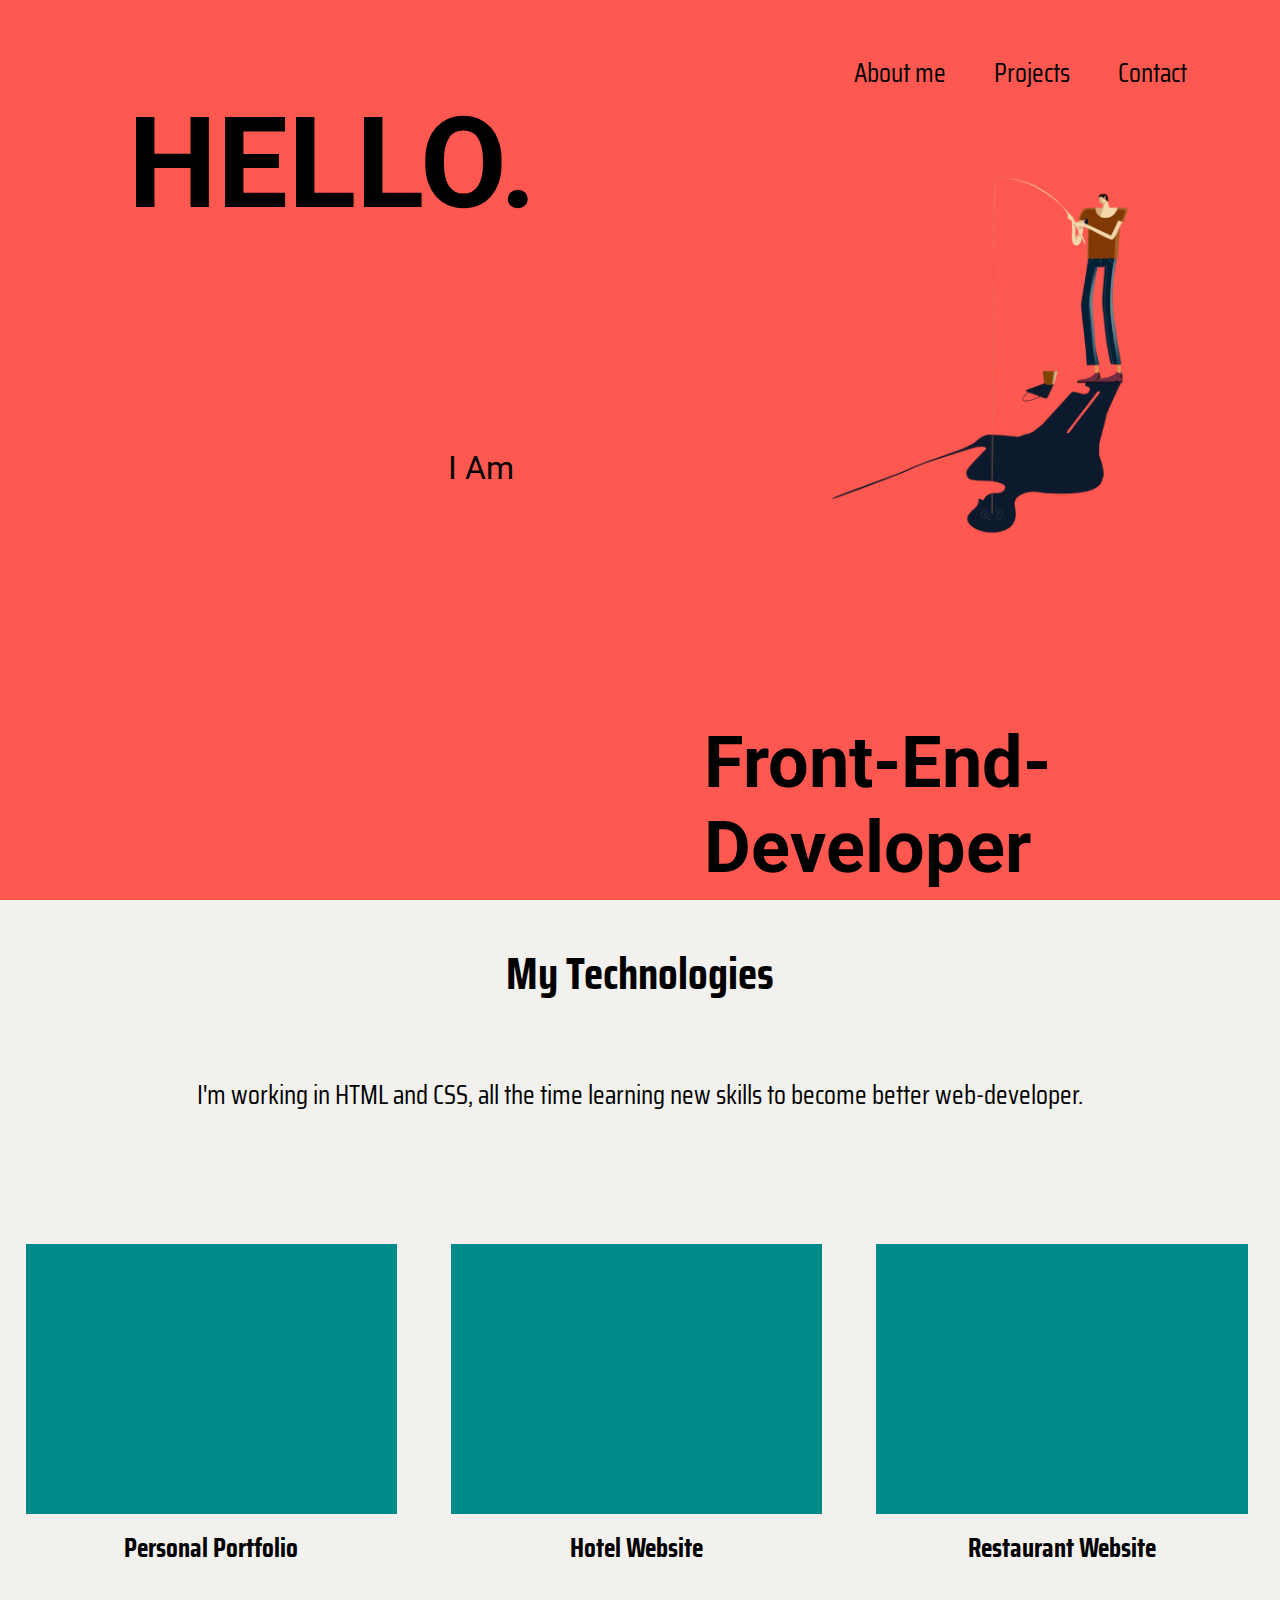
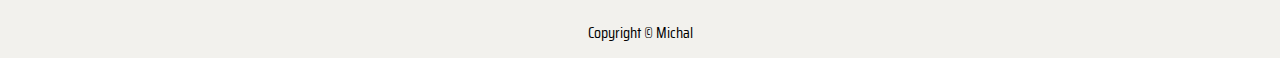
<file: index.html>
<!DOCTYPE html>
<html lang="pl">

    <head>
        <meta charset="UTF-8">
        <meta name="viewport" content="width=device-width, initial-scale=1.0">
        <meta http-equiv="X-UA-Compatible" content="ie=edge">
        <title>Website - Project</title>
        <meta name="description" content="Porfolio, strona zawiera zakres moich umiejętności">
        <link href="https://fonts.googleapis.com/css2?family=Saira&family=Saira+Condensed&display=swap" rel="stylesheet">
        <link rel="stylesheet" href="style.css">
        <meta name='keywords' content='webdeveloper, strony internetowe, portfolio, css, HTML'>
        <link href="https://fonts.googleapis.com/css2?family=Roboto&display=swap" rel="stylesheet">

    </head>

    <body class="page1">
        <header>
            <nav>
                <a href="aboutme.html">About me</a>
                <a href="#1">Projects</a>
                <a href="aboutme.html">Contact</a>
            </nav>
            <h2>HELLO.</h2>
            <p>I Am</p>
            <h1>Front-End-Developer</h1>
            <img src="headerpicture.png" alt="header image">
        </header>
        <main>
                <h2 class="tech">My Technologies</h2>
                <p class="description">
                    I'm working in HTML and CSS, all the time learning new skills to become better web-developer.
                </p>
            <section class="projects" id="1">
                <div class="project">
                    <div class="img"></div>
                    <h2>Personal Portfolio</h2>
                </div>
                <div class="project">
                    <div class="img"></div>
                    <h2>Hotel Website</h2>
                </div>
                <div class="project">
                    <div class="img"></div>
                    <h2>Restaurant Website</h2>
                </div>
            </section>
        </main>
        <footer>
            <p>Copyright &copy; Michal</p>
        </footer>
    </body>
</html>
</file>
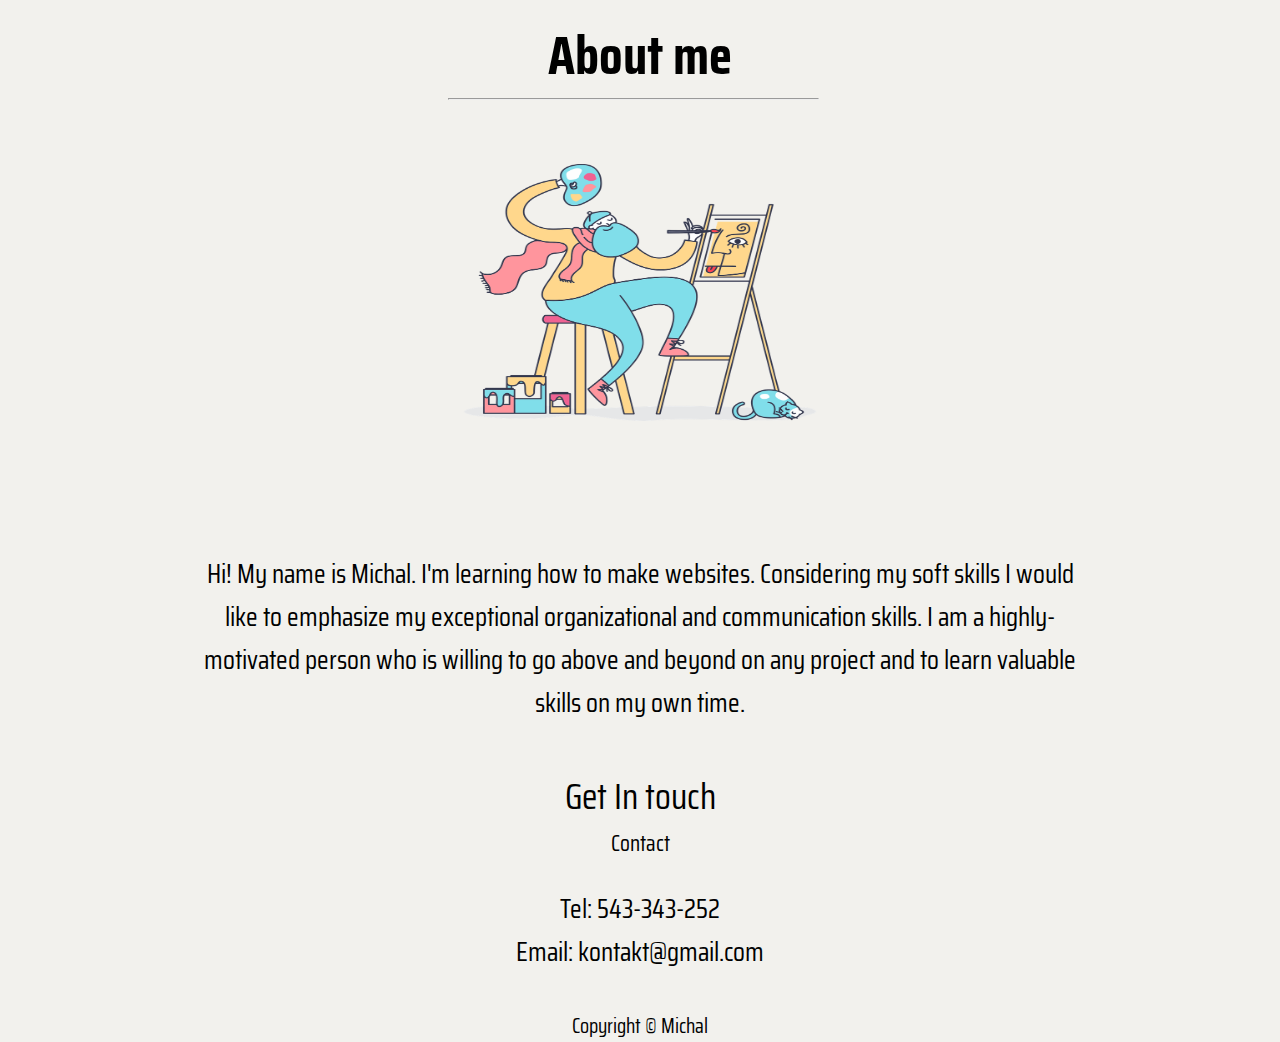
<file: aboutme.html>
<!DOCTYPE html>
<html lang="pl">

    <head>
        <meta charset="UTF-8">
        <meta name="viewport" content="width=device-width, initial-scale=1.0"> 
        <meta http-equiv="X-UA-Compatible" content="ie=edge">
        <title>Website - Project</title>
        <meta name="description" content="Porfolio, strona zawiera zakres moich umiejętności">
        <link href="https://fonts.googleapis.com/css2?family=Saira&family=Saira+Condensed&display=swap" rel="stylesheet">
        <link rel="stylesheet" href="style.css">
        <meta name='keywords' content='webdeveloper, strony internetowe, portfolio, css, HTML'>
        <link href="https://fonts.googleapis.com/css2?family=Roboto&display=swap" rel="stylesheet">

    </head>

    <body class="page2">
        <div class="wrapper">
            <header class="page2-header">
                <h1>About me</h1>
                <hr>
                <img src="headerpic.png" alt="header picture" class="headerpic">
            </header>
            <main>
                <p class="aboutmetext">
                    Hi! My name is Michal. I'm learning how to make websites. Considering my soft skills I would like to emphasize my exceptional organizational and communication skills. I am a highly-motivated person who is willing to go above and beyond on any project and to learn valuable skills on my own time.
                </p>
                <h2 class="aboutmeinfo1">Get In touch</h2>
                <h1>Contact</h1>
                <p class="aboutmeinfo2">
                    Tel: 543-343-252 <br>
                    Email: kontakt@gmail.com
                </p>
            </main>
            <footer class="aboutmefooter">
                <p>Copyright &copy; Michal</p>
            </footer>
        </div>
    </body>
</html>
</file>
<file: style.css>
*
{
    margin:0;
    padding: 0;
    box-sizing: border-box;
    /* background-color:rgb(255,88,81);
    background-color: #f2f1ed; 
    font-family: 'Roboto', sans-serif;
    font-family: 'Saira Condensed', sans-serif; */
}
html
{
    font-family: 'Saira Condensed', sans-serif; /*styl poczatkowy */

}
                            /* SEKCJA HEADER */
.page1 header
{
    width: 100%;
    position: relative;
    height: 100vh;
    background-color:rgb(255,88,81)
}
.page1 header > *
{
    position: absolute; /* Wszystkie dzieci headera */
}
.page1 header img
{
    width: 30%;
    right: 0;
    top: 13%;
}
.page1 header h1
{
    font-family: 'Roboto', sans-serif;
    top: 80%;
    font-size: 4.5vh;
    left: 55%;
}
.page1 header h2
{
    font-family: 'Roboto', sans-serif;
    top: 10%;
    font-size: 14vh;
    left: 10%;
}
.page1 header p 
{
    font-family: 'Roboto', sans-serif;
    top: 50%;
    font-size: 3vh;
    left: 35%;
}
.page1 header nav 
{
    width: 35%;
    right: 0;
    padding-top:4%;  
}
.page1 header nav a
{
    text-decoration: none;
    color: black;
    font-size: 3.5vh;
    margin: 5%;
    border-bottom: 1px solid transparent;
}
.page1 header nav a:hover
{
    border-bottom: 1px solid black;
}

                            /* SEKCJA MAIN - PROJEKTY */
.page1 main div.project
{
    display: inline-block;
    padding: 2%;
    width: 33%;
}
.page1 main div.img
{
   
   height: 40vh;
   background-color: darkcyan;
}
.page1 main h2
{
   font-size: 3vh;
   text-align: center;
   padding-top: 4%;
}


                       /* SEKCJA MAIN - OPIS */
                        
.page1 main
{
    margin: 0 auto;
    width: 100%;
    height: 100vh;
    background-color: #f2f1ed; 
}
main h2.tech
{
    text-align: center;
    padding-top: 3%;
    font-size: 4vh;

}
.page1 main p
{
    font-size: 3vh;
    text-align: center;
    padding: 5% 5%;
}
                            /* SEKCJA FOOTER */
.page1 footer
{
    background-color: #f2f1ed;
    height: 2.5vh;
    text-align: center;
    padding-bottom: 3%;
}

                            /* SEKCJA ABOUT ME */

                            /* SEKCJA ABOUT ME - HEADER */

body.page2
 {
    background-color: #f2f1ed;
 }                                               
div.wrapper
{
    width: 100%;
    margin: 0 auto;
}

.page2 hr
{
    width: 29%;
    margin-left: 35%;
    margin-right: 35%;
    border-top-width: 0.2vh;
}
.page2 header h1
{
    text-align: center;
    font-size: 6vh;
    font-weight: bold;
    padding-top: 1%;
}

.page2 header
{
    height: 50vh;
    background-color: #f2f1ed;
}    
.page2 img.headerpic
{
    margin-top: 2%;
    margin-left: 15%;
    width: 15%; 
    height: 25vh;
}          

                                     /* SEKCJA ABOUT ME - MAIN */
                                     
.page2 main 
{
   width: 100%;
   height: 50vh;

}
.page2 main p.aboutmetext
{
    font-size: 2.5vh;
    text-align: center;
    padding: 8% 5%;
    font-family: 'Saira Condensed', sans-serif; 
    margin-left: 10%;
    margin-right: 10%;
    
}
.page2 main h1
{
    text-align: center;
    font-size: 1vh;
    font-weight: normal;

}
.page2 main h2.aboutmeinfo1
{
    text-align: center;
    margin-top: 4vh;
    font-size: 6vh;
    font-weight: normal;

}
.page2 main p.aboutmeinfo2
{
    padding-top: 10%;
    text-align: center;
    font-size: 2vh;

}

                                        /* SEKCJA ABOUT ME - FOOTER */
.page2 footer.aboutmefooter
{
    color: black;
    text-align: center;
    font-size: 2vh;
    padding-top: 3%;
    height: 2vh;
}

@media (max-width:1440px)
{
    .page2 main 
    {
        height: 75vh;

    }
    .page2 img.headerpic
    {
        padding-top: 1%;
        margin-left: 35%;
        width: 30%; 
        height: 35vh;
    }  

    .page2 main p.aboutmetext
    {
        font-size: 3.5vh;
        text-align: center;
        padding-bottom: 5%;
        font-family: 'Saira Condensed', sans-serif; 
        margin-left: 5%;
        margin-right: 5%;
    
    }
    .page2 main h1
    {
        text-align: center;
        font-size: 3vh;
        font-weight: normal;

    }
    .page2 h2.aboutmeinfo1
    {
        text-align: center;
        margin-top: 5vh;
        font-size: 4vh;
        font-weight: normal;

    }
    .page2 main p.aboutmeinfo2
    {
        padding-top: 5%;
        text-align: center;
        font-size: 2.5vh;

    }
    .page2 footer.aboutmefooter
    {
        font-size: 2vh; 
    }

}
@media (max-width:1660px)
{
    .page2 main 
    {
        height: 80vh;

    }
    .page2 img.headerpic
    {
        margin-left: 40%;
        width: 20%; 
        margin-top: 5%;
        height: 30vh;
    }  

    .page2 main p.aboutmetext
    {
        font-size: 3.5vh;
        text-align: center;
        padding-bottom: 5%;
        font-family: 'Saira Condensed', sans-serif; 
        margin-left: 5%;
        margin-right: 5%;
    
    }
    .page2 main h1
    {
        text-align: center;
        font-size: 3vh;
        font-weight: normal;

    }
    .page2 h2.aboutmeinfo1
    {
        text-align: center;
        margin-top: 5vh;
        font-size: 5vh;
        font-weight: normal;

    }
    .page2 main p.aboutmeinfo2
    {
        padding-top: 5%;
        text-align: center;
        font-size: 3vh;

    }
    .page2 footer.aboutmefooter
    {
        font-size: 2.3vh; 
    }

}
    



@media (max-width: 1366px) and (orientation: landscape) /* IPAD PRO */
{
    .page1 header img 
    {
        width: 35%;
    }
    .page1 header 
    {
        height: 100vh;
    }
    .page1 header h1
    {
        font-size: 8vh;
    }
    .page1 header h2
    {
        font-size: 14vh;
    }
    .page1 header p 
    {
        font-size: 3.5vh;
    }
    .page1 header nav a
    {
        font-size: 3vh;
    }
                              
    .page1 main 
    { 
       height: 80vh;
    }
    .page1 main h2.tech
    {
        text-align: center;
        padding-top: 3%;
        font-size: 5vh;
    }
    .page1 main p
    {
        font-size: 3vh;
        text-align: center;
        padding: 5% 5%;
    }


    .page1 main div.project
    {
        display: inline-block;
        padding: 5% 2% 0 2%;
        width: 33%;
    }
    .page1 main div.img
    {
   
        height: 30vh;
        background-color: darkcyan;
    }
    .page1 main h2
    {
        font-size: 3vh;
        text-align: center;
        padding-top: 3%;
    }
    .page2 main 
    {
        height: 58vh;

    }

    .page2 img.headerpic
    {
        margin-top: 4%;
        margin-left: 35%;
        width: 30%; 
        height: 30vh;
    }  

    .page2 main p.aboutmetext
    {
        font-size: 3vh;
        text-align: center;
        padding-bottom: 2%;
        font-family: 'Saira Condensed', sans-serif; 
        margin-left: 10%;
        margin-right: 10%;
    
    }
    .page2 main h1
    {
        text-align: center;
        font-size: 2.5vh;
        font-weight: normal;

    }
    .page2 main h2.aboutmeinfo1
    {
        text-align: center;
        margin-top: 2vh;
        font-size: 4vh;
        font-weight: normal;

    }
    .page2 main p.aboutmeinfo2
    {
        padding-top: 2%;
        text-align: center;
        font-size: 3vh;

    }
    
}
@media (max-width: 1024px)
{
    .page1 header img 
    {
        width: 40%;
        
    }
    .page1 header 
    {
        height: 55vh;
    }
    .page1 header h1
    {
        right: 5%;
        font-size: 3.5vh;
    }
    .page1 header h2
    {
        font-size: 9vh;
    }
    .page1 header p 
    {
        font-size: 2.5vh;
    }
    .page1 header nav a
    {
        font-size: 2vh;
    }

    .page1 main 
    { 
       height: 60vh;
    }
    .page1 main h2.tech
    {
        text-align: center;
        padding-top: 3%;
        font-size: 4vh;
    }
    .page1 main p
    {
        font-size: 2.6vh;
        text-align: center;
        padding: 5% 5%;
    }

    .page1 main div.project
    {
        display: inline-block;
        padding: 5% 2% 0 2%;
        width: 33%;
    }
    .page1 main div.img
    {
        height: 20vh;
        background-color: darkcyan;
    }
    .page1 main h2
    {
        font-size: 2.2vh;
        text-align: center;
        padding-top: 3%;
    }

    .page2 main 
    {
        height: 70vh;

    }

    .page2 img.headerpic
    {
        margin-top: 4%;
        margin-left: 35%;
        width: 30%; 
        height: 30vh;
    }  

    .page2 main p.aboutmetext
    {
        font-size: 3vh;
        text-align: center;
        padding-bottom: 2%;
        font-family: 'Saira Condensed', sans-serif; 
        margin-left: 10%;
        margin-right: 10%;
    
    }
    .page2 main h1
    {
        text-align: center;
        font-size: 2.5vh;
        font-weight: normal;

    }
    .page2 main h2.aboutmeinfo1
    {
        text-align: center;
        margin-top: 2vh;
        font-size: 4vh;
        font-weight: normal;

    }
    .page2 main p.aboutmeinfo2
    {
        padding-top: 5%;
        text-align: center;
        font-size: 2.5vh;

    }


   
}
    @media (max-width: 1024px) and (orientation: landscape) /* IPAD */
{
    .page1 header img 
    {
        width: 40%;
    }
    .page1 header 
    {
        height: 100vh;
    }
    .page1 header h1
    {
        font-size: 6vh;
    }
    .page1 header h2
    {
        font-size: 14vh;
    }
    .page1 header p 
    {
        font-size: 3.5vh;
    }
    .page1 header nav a
    {
        font-size: 3.5vh;
    }

    .page1 main 
    {
        height: 80vh;
    }
    .page1 main div.project
    {
        display: inline-block;
        padding: 2% 2% 0 2%;
        width: 33%;
    }
    .page1 main div.img
    {
        height: 30vh;
        background-color: darkcyan;
    }
    .page1 main h2
    {
        font-size: 3vh;
        text-align: center;
        padding-top: 5%;
    }

}
@media (max-width: 768px)
{
    .page1 header img 
    {
        width: 50%;

    }
    .page1 header 
    {
        height: 70vh;
    }
    .page1 header h1
    {
        left: 34vh;
        top: 85%;
        font-size: 4vh;
    }
    .page1 header h2
    {
        top: 8%;
        left: 7%;
        font-size: 9vh;
    }
    .page1 header p 
    {
        left: 40%;
        top: 50%;
        font-size: 2.5vh;
    }
    .page1 header nav a
    {
        font-size: 2vh;                /* TUTAJ mniejsza szerokosc */

    }
    .page1 main 
    { 
       height: 60vh;
    }
    .page1 main h2.tech
    {
        text-align: center;
        padding-top: 3%;
        font-size: 3vh;
    }
    .page1 main p
    {
        font-size: 2vh;
        text-align: center;
        padding: 5% 5%;
    }


    .page1 main div.project
    {
        display: inline-block;
        padding: 10% 2% 0 2%;
        width: 33%;
    }
    .page1 main div.img
    {
        
        height: 20vh;
        background-color: darkcyan;
    }
    .page1 main h2
    {
        font-size: 2vh;
        text-align: center;
        padding-top: 4%;
    }

    .page2 main 
    {
        height: 90vh;

    }

    .page2 main p.aboutmetext
    {
        font-size: 3vh;
        text-align: center;
        padding-bottom: 5%;
        font-family: 'Saira Condensed', sans-serif; 
        margin-left: 5%;
        margin-right: 5%;
    
    }
    .page2 main h1
    {
        text-align: center;
        font-size: 2.5vh;
        font-weight: normal;

    }
    .page2 main h2.aboutmeinfo1
    {
        text-align: center;
        margin-top: 4vh;
        font-size: 5vh;
        font-weight: normal;

    }
    .page2 main p.aboutmeinfo2
    {
        padding-top: 5%;
        text-align: center;
        font-size: 1.5vh;

    }
    .page2 footer.aboutmefooter
    {
        font-size: 2vh; 
    }
    
    .page2 img.headerpic
    {
        padding-top: 1%;
        margin-left: 35%;
        width: 30%; 
        height: 20vh;
    }  
    

    
}
@media (max-width: 700px) and (orientation:landscape)  /* LUMIA */
{
    .page1 header img 
    {
        width: 25%;
    }
    .page1 header 
    {
        height: 100vh;
    }
    .page1 header h1
    {
        top: 32vh;
        left: 30%;
        font-size: 2.5vh;
    }
    .page1 header h2
    {
        top: 6vh;
        left: 50%; 
        font-size: 8vh; 
    }
    .page1 header p 
    {
        left: 26%;
        font-size: 2vh;
        top: 22%;
    }
    .page1 header nav a
    {
        font-size: 1.2vh;               
    }
 
}

@media (max-width: 400px) 
{
    .page1 header img 
    {
        width: 46%;
    }
    .page1 header 
    {
        height: 100vh;
    }
    .page1 header h1
    {
        top: 50%;
        left: 12%;
        font-size:10vh;
    }
    .page1 header h2
    {
        top: 10%;
        left: 10%;
        font-size: 7vh;
    }
    .page1 header p 
    {
        left: 50%;
        font-size: 2.5vh;
    }
    .page1 header nav a
    {
        font-size: 2vh;               
    }

    
}
@media (max-width: 640px) and (orientation:landscape)  /* Galaxy */
{
    .page1 header img 
    {
        width: 30%;
    }
    .page1 header 
    {
        height: 100vh;
    }
    .page1 header h1
    {
        top: 30;
        left: 80%;
        font-size: 2.5vh;
    }
    .page1 header h2
    {
        top: 5%;
        left: 3%;
        font-size: 8vh;
    }
    .page1 header p 
    {
        left: 40%;
        font-size: 2vh;
        top: 40%;
    }
    .page1 header nav a
    {
        font-size: 1.3vh;               
    }
    .page1 footer
    {
        font-size: 2.8vh;
    }
  
}
@media (max-width: 360px) 
{
    .page1 header img 
    {
        width: 50%;
    }
    .page1 header 
    {
        height: 100vh;
    }
    .page1 header h1
    {
        top: 80%;
        left: 30%;
        font-size:2.8vh;
    }
    .page1 header h2
    {
        top: 30%;
        left: 5%;
        font-size: 10vh;
    }
    .page1 header p 
    {
        left: 40%;
        font-size: 2vh;
    }
    .page1 header nav a
    {
        font-size: 1.2vh;               
    } 

    

}
@media (max-width: 736px) and (orientation:landscape) /* Iphone 6/7*/
{
    .page1 header img 
    {
        width: 30%;
    }
    .page1 header 
    {
        height: 100vh;
    }
    .page1 header h1
    {
        top: 80%;
        left: 50%;
        font-size:5vh;
    }
    .page1 header h2
    {
        top: 10%;
        left: 12%;
        font-size: 15vh;
    }
    .page1 header p 
    {
        top: 50%;
        left: 40%;
        font-size: 5vh;
    }
    .page1 header nav a
    {
        font-size: 3.5vh;               
    } 
    .page1 footer
    {
        font-size: 3.2vh;
    }

    .page2 main 
    {
        height: 65vh;

    }
    .page2 img.headerpic
    {
        padding-top: 10%;
        margin-left: 30%;
        width: 45%; 
        height: 30vh;
    }  

    .page2 main p.aboutmetext
    {
        font-size: 3vh;
        text-align: center;
        padding-bottom: 5%;
        font-family: 'Saira Condensed', sans-serif; 
        margin-left: 5%;
        margin-right: 5%;
    
    }
    .page2 main h1
    {
        text-align: center;
        font-size: 2.5vh;
        font-weight: normal;

    }
    .page2 main h2.aboutmeinfo1
    {
        text-align: center;
        margin-top: 4vh;
        font-size: 5vh;
        font-weight: normal;

    }
    .page2 main p.aboutmeinfo2
    {
        padding-top: 5%;
        text-align: center;
        font-size: 1.5vh;

    }
    .page2 footer.aboutmefooter
    {
        font-size: 2vh; 
    }


    
}
@media (max-width: 414px) 
{
    .page1 header img 
    {
        width: 60%;
    }
    .page1 header 
    {
        height: 100vh;
    }
    .page1 header h1
    {
        top: 80%;
        left: 25%;
        font-size:3.7vh;
    }
    .page1 header h2
    {
        top: 12%;
        left: 5%;
        font-size: 8vh;
    }
    .page1 header p 
    {
        top: 55%;
        left: 40%;
        font-size: 3vh;
    }
    .page1 header nav a
    {
        font-size: 1.5vh;               
    }


    .page1 main 
    {
        height: 70vh;
    }

    .page1 main div.project
    {
        display: inline-block;
        padding: 20% 0% 0 4%; 
        width: 31%;
    }
    .page1 main div.img
    {
        
        height: 20vh;
        background-color: darkcyan;
    }
    .page1 main h2
    {
        font-size: 2vh;
        text-align: center;
        padding-top: 4%;
    }


    .page2 main 
    {
        height: 50vh;

    }
    .page2 img.headerpic
    {
        padding-top: 10%;
        margin-left: 30%;
        width: 45%; 
        height: 30vh;
    }  

    .page2 main p.aboutmetext
    {
        font-size: 2.2vh;
        text-align: center;
        padding-bottom: 5%;
        font-family: 'Saira Condensed', sans-serif; 
        margin-left: 5%;
        margin-right: 5%;
    
    }
    .page2 main h1
    {
        text-align: center;
        font-size: 2.5vh;
        font-weight: normal;

    }
    .page2 main h2.aboutmeinfo1
    {
        text-align: center;
        margin-top: 2vh;
        font-size: 4vh;
        font-weight: normal;

    }
    .page2 main p.aboutmeinfo2
    {
        padding-top: 5%;
        text-align: center;
        font-size: 2vh;

    }
    .page2 footer.aboutmefooter
    {
        font-size: 1.3vh; 
    }


}

@media (max-width: 568px) and (orientation:landscape)/* Iphone 5/SE */
{
    .page1 header img 
    {
        width: 27%;
    }
    .page1 header 
    {
        height: 100vh;
    }
    .page1 header h1
    {
        top: 88%;
        left: 55%;
        font-size:7vh;
    }
    .page1 header h2
    {
        top: 15%;
        left: 5%;
        font-size: 15vh;
    }
    .page1 header p 
    {
        left: 40%;
        font-size: 4vh;
        top: 60%;
    }
    .page1 header nav a
    {
        font-size: 4vh;               
    }
   
    
}
@media (max-width: 320px) 
{
    .page1 header img 
    {
        left: 60%;
        width: 40%;
    }
    .page1 header 
    {
        height: 100vh;
    }
    .page1 header h1
    {
        top: 70%;
        left: 25%;
        font-size:4.2vh;
    }
    .page1 header h2
    {
        top: 20%;
        left: 10%;
        font-size: 8vh;
    }
    .page1 header p 
    {
        top: 48%;
        left: 40%;
        font-size: 2.5vh;
    }
    .page1 header nav a
    {
        
        font-size: 1.3vh;               
    } 

    
    

}
@media (max-width: 812px) and (orientation:landscape)/* Iphone X */
{
    .page1 header img 
    {
        top: 25%;
        width: 26%;
    }
    .page1 header 
    {
        height: 100vh;
    }
    .page1 header h1
    {
        top: 80%;
        left: 50%;
        font-size:8vh;
    }
    .page1 header h2
    {
        top: 15%;
        left: 10%;
        font-size: 15vh;
    }
    .page1 header p 
    {
        left: 40%;
        font-size: 5vh;
        top: 50%;
    }
    .page1 header nav a
    {
        font-size: 4vh;               
    }




    .page1 main 
    { 
       height: 80vh;
    }
    .page1 main h2.tech
    {
        text-align: center;
        padding-top: 3%;
        font-size: 8vh;
    }
    .page1 main p
    {
        font-size: 5vh;
        text-align: center;
        padding: 2% 2%;
    }



    .page1 main 
    {
        height: 110vh;
    }

    .page1 main div.project
    {
        display: inline-block;
        padding: 4% 2% 2% 2%; 
        width: 33%;
    }
    .page1 main div.img
    {
        
        height: 40vh;
        background-color: darkcyan;
    }
    .page1 main h2
    {
        font-size: 3.3vh;
        text-align: center;
        padding-top: 4%;
    }
    


    .page2 img.headerpic
    {
        padding-top: 1%;
        margin-left: 40%;
        width: 20%; 
        height: 40vh;
    }  

    .page2 main h1
    {
        text-align: center;
        font-size: 2.5vh;
        font-weight: normal;

    }
    .page2 main h2.aboutmeinfo1
    {
        text-align: center;
        margin-top: 2vh;
        font-size: 4vh;
        font-weight: normal;

    }
    .page2 main p.aboutmeinfo2
    {
        padding-top: 2%;
        text-align: center;
        font-size: 3vh;

    }

    

    
    
   
    
}
@media (max-width: 375px) 
{
    .page1 header img 
    {
        left: 40%;
        width: 60%;
    }
    .page1 header 
    {
        height: 100vh;
    }
    .page1 header h1
    {
        top: 80%;
        left: 20%;
        font-size:3.8vh;
    }
    .page1 header h2
    {
        top: 20%;
        left: 10%;
        font-size: 7vh;
    }
    .page1 header p 
    {
        top: 55%;
        left: 40%;
        font-size: 3vh;
    }
    .page1 header nav a
    {
        
        font-size: 1.3vh;               
    }



    .page1 main 
    { 
       height: 80vh;
    }
    .page1 main h2.tech
    {
        text-align: center;
        padding-top: 3%;
        font-size: 4vh;
    }
    .page1 main p
    {
         font-size: 0.5vh;
        text-align: center;
        padding: 2% 2%;
    }

    .page1 main 
    {
        height: 60vh;
    }

    .page1 main div.project
    {
        display: inline-block;
        padding: 14% 0 0 4%; 
        width: 32%;
    }
    .page1 main div.img
    {
        
        height: 16vh;
        background-color: darkcyan;
    }
    .page1 main h2
    {
        font-size: 1.6vh;
        text-align: center;
        padding-top: 4%;
    }
    .page1 footer
    {
        font-size: 2vh;
    }

    .page2 main 
    {
        height: 50vh;

    }
    .page2 img.headerpic
    {
        padding-top: 10%;
        margin-left: 30%;
        width: 45%; 
        height: 30vh;
    }  

    .page2 main p.aboutmetext
    {
        font-size: 2vh;
        text-align: center;
        padding-bottom: 5%;
        font-family: 'Saira Condensed', sans-serif; 
        margin-left: 5%;
        margin-right: 5%;
    
    }
    .page2 main h1
    {
        text-align: center;
        font-size: 2.5vh;
        font-weight: normal;

    }
    .page2 main h2.aboutmeinfo1
    {
        text-align: center;
        margin-top: 2vh;
        font-size: 4vh;
        font-weight: normal;

    }
    .page2 main p.aboutmeinfo2
    {
        padding-top: 5%;
        text-align: center;
        font-size: 2vh;

    }
    .page2 footer.aboutmefooter
    {
        font-size: 1.3vh; 
    }


    

}
@media (max-width: 823px) and (orientation:landscape)/* Pixel2XL X */
{
    .page1 header img 
    {
        top: 25%;
        width: 26%;
    }
    .page1 header 
    {
        height: 100vh;
    }
    .page1 header h1
    {
        top: 80%;
        left: 50%;
        font-size:8vh;
    }
    .page1 header h2
    {
        top: 15%;
        left: 10%;
        font-size: 15vh;
    }
    .page1 header p 
    {
        left: 40%;
        font-size: 5vh;
        top: 50%;
    }
    .page1 header nav a
    {
        font-size: 4vh;               
    }

    .page1 main h2.tech
    {
        text-align: center;
        padding-top: 3%;
        font-size: 6vh;
    }
    .page1 main p
    {
         font-size: 4vh;
        text-align: center;
        padding: 2% 10%;
    }


    .page1 main 
    {
        height: 100vh;
    }

    .page1 main div.project
    {
        display: inline-block;
        padding: 5% 2% 0 2%; 
        width: 33%;
    }
    .page1 main div.img
    {
        
        height: 40vh;
        background-color: darkcyan;
    }
    .page1 main h2
    {
        font-size: 3.5vh;
        text-align: center;
        padding-top: 4%;
    }

    .page2 main 
    {
        height: 80vh;

    }
    .page2 img.headerpic
    {
        margin-left: 40%;
        width: 20%; 
        height: 40vh;
    }  

    .page2 main p.aboutmetext
    {
        font-size: 3.8vh;
        text-align: center;
        padding-bottom: 5%;
        font-family: 'Saira Condensed', sans-serif; 
        margin-left: 3%;
        margin-right: 3%;
    
    }
    .page2 main h1
    {
        text-align: center;
        font-size: 5vh;
        font-weight: normal;

    }
    .page2 h2.aboutmeinfo1
    {
        text-align: center;

        font-size: 5vh;
        font-weight: normal;

    }
    .page2 main p.aboutmeinfo2
    {
        padding-top: 2%;
        text-align: center;
        font-size: 3vh;

    }
    .page2 footer.aboutmefooter
    {
        font-size: 2vh; 
    }
   
    
}
@media (max-width: 411px)
{
    .page1 main 
    {
        height: 55vh;
    }

    .page1 main div.project
    {
        display: inline-block;
        padding: 8% 0 0 2%; 
        width: 32%;
    }
    .page1 main div.img
    {
        height: 18vh;
        background-color: darkcyan;
    }
    .page1 main h2
    {
        font-size: 2vh;
        text-align: center;
        padding-top: 4%;
    }

    .page1 main h2.tech
    {
        text-align: center;
        padding-top: 3%;
        font-size: 4vh;
    }
    .page1 main p
    {
         font-size: 2vh;
        text-align: center;
        padding: 5% 10%;
    }


    .page2 main 
    {
        height: 68vh;

    }
    .page2 img.headerpic
    {
        padding-top: 10%;
        margin-left: 30%;
        width: 45%; 
        height: 30vh;
    }  

    .page2 main p.aboutmetext
    {
        font-size: 2.5vh;
        text-align: center;
        padding-bottom: 5%;
        font-family: 'Saira Condensed', sans-serif; 
        margin-left: 5%;
        margin-right: 5%;
    
    }
    .page2 main h1
    {
        text-align: center;
        font-size: 2.5vh;
        font-weight: normal;

    }
    .page2 h2.aboutmeinfo1
    {
        text-align: center;
        margin-top: 5%;
        font-size: 4vh;
        font-weight: normal;

    }
    .page2 main p.aboutmeinfo2
    {
        padding-top: 10%;
        text-align: center;
        font-size: 2.5vh;

    }
    .page2 footer.aboutmefooter
    {
        font-size: 1.5vh; 
    }

}
</file>
